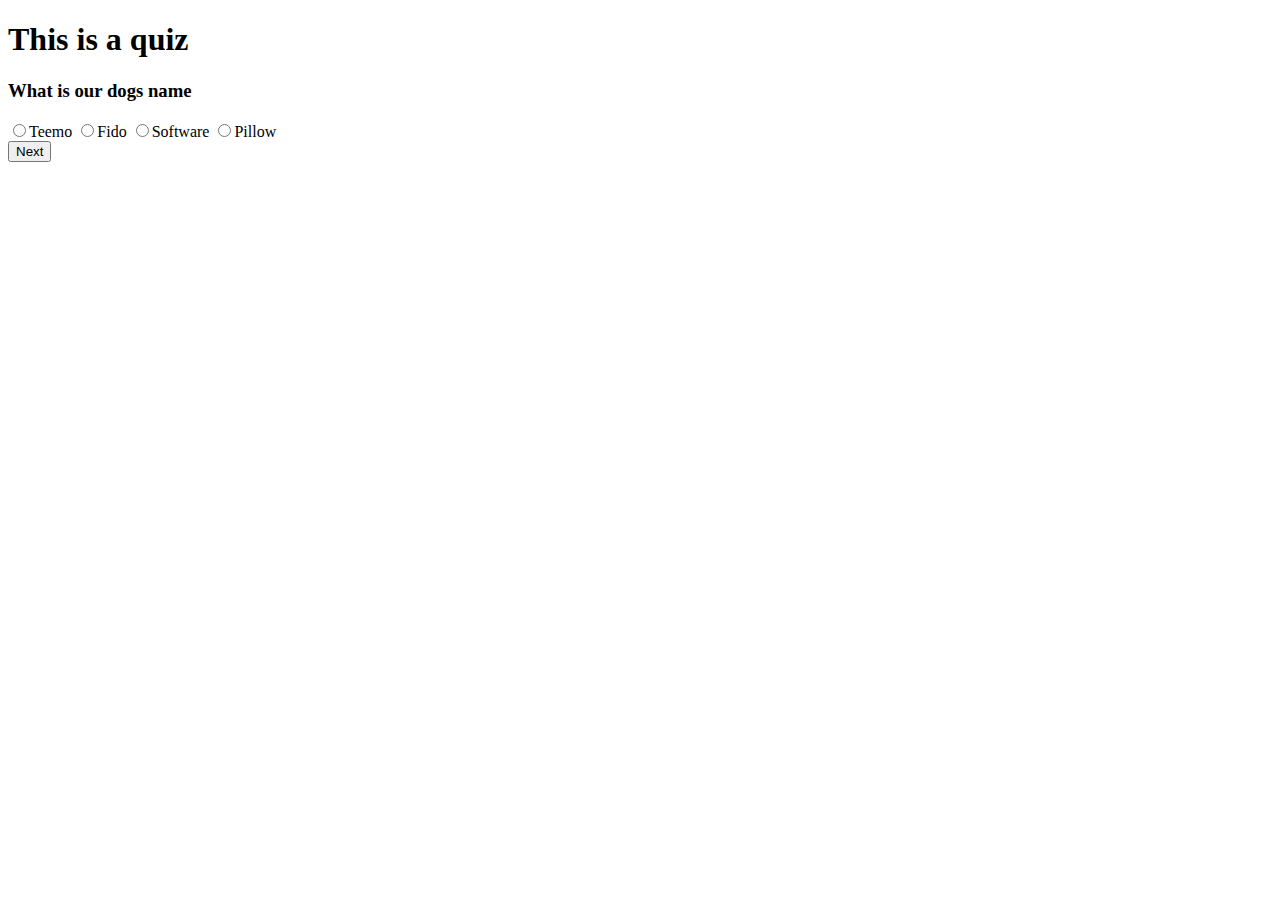
<file: quiz/index.html>
<!DOCTYPE html>
<html>
<head>
	<link rel="stylesheet" type="text/css" href="css/style.css">
	<title>Quiz game</title>
</head>
<body>
	<div class="container">
		<h1 id="title">This is a quiz</h1>
		<h3 id="question">Hi</h3>
		<div class="answers">
			<input type="radio" name="answer1" id="radio0"><span id='answer1t'>answer1</span>
			<input type="radio" name="answer1" id="radio2"><span id='answer2t'>answer1</span>
			<input type="radio" name="answer1" id="radio3"><span id='answer3t'>answer1</span>
			<input type="radio" name="answer1" id="radio1"><span id='answer4t'>answer1</span>
		</div>
		<button id="next">Next</button>



	</div>


</body>
<script src="https://ajax.googleapis.com/ajax/libs/jquery/3.2.1/jquery.min.js"></script>
<script type="text/javascript" src="js/app.js"></script>
</html>
</file>
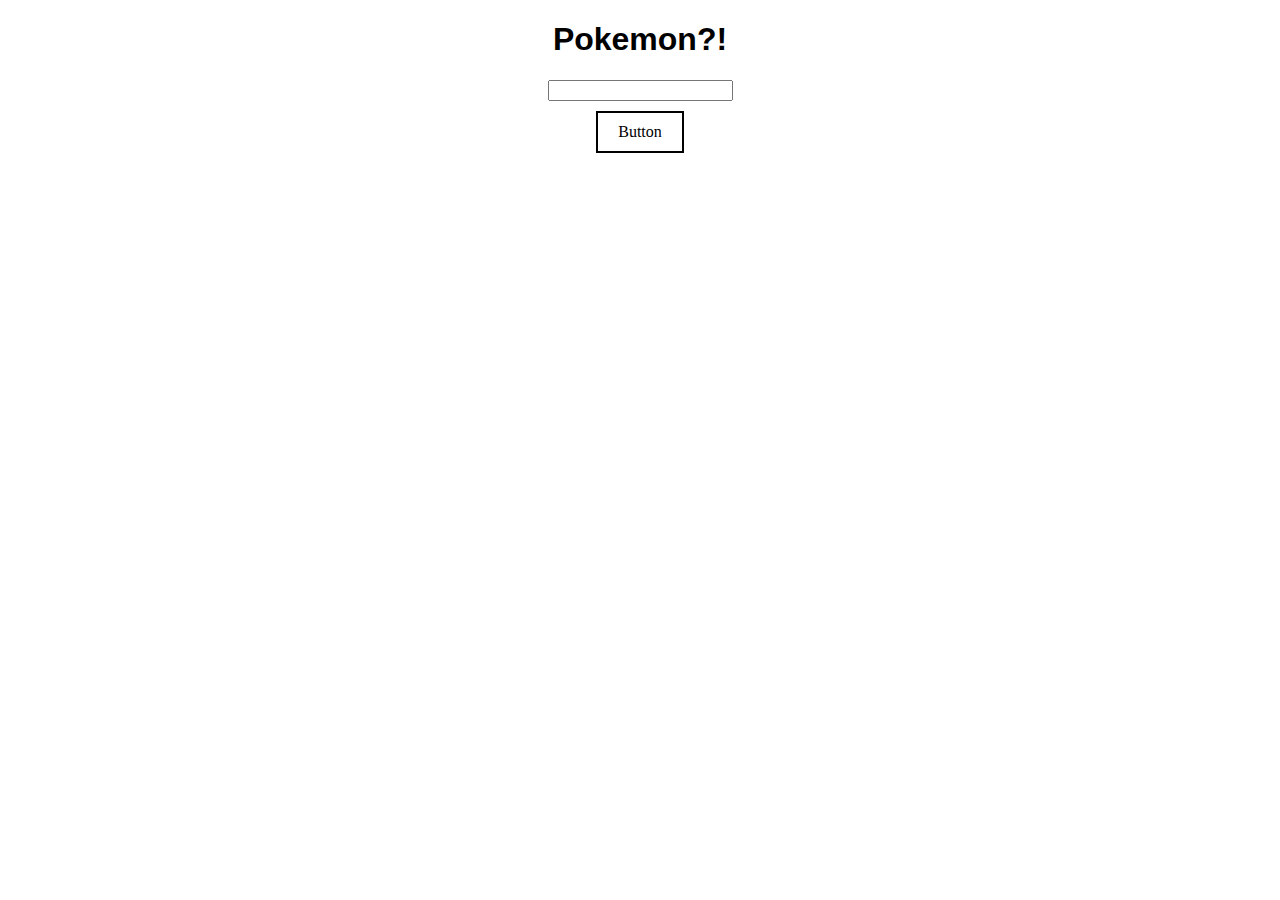
<file: api-testing/pokemon/index.html>
<!DOCTYPE html>
<html>
<head>
	<link rel="stylesheet" type="text/css" href="css/main.css">	
</head>
<body>
	<div class="container">
		<h1 class=''>Pokemon?!</h1>
		<input type="text" name="input">
		<div class="button" id="request">Button</div>
	</div>
	<script src="https://ajax.googleapis.com/ajax/libs/jquery/2.1.3/jquery.min.js"></script>
	<script src="js/app.js"></script>
</body>


</html>
</file>
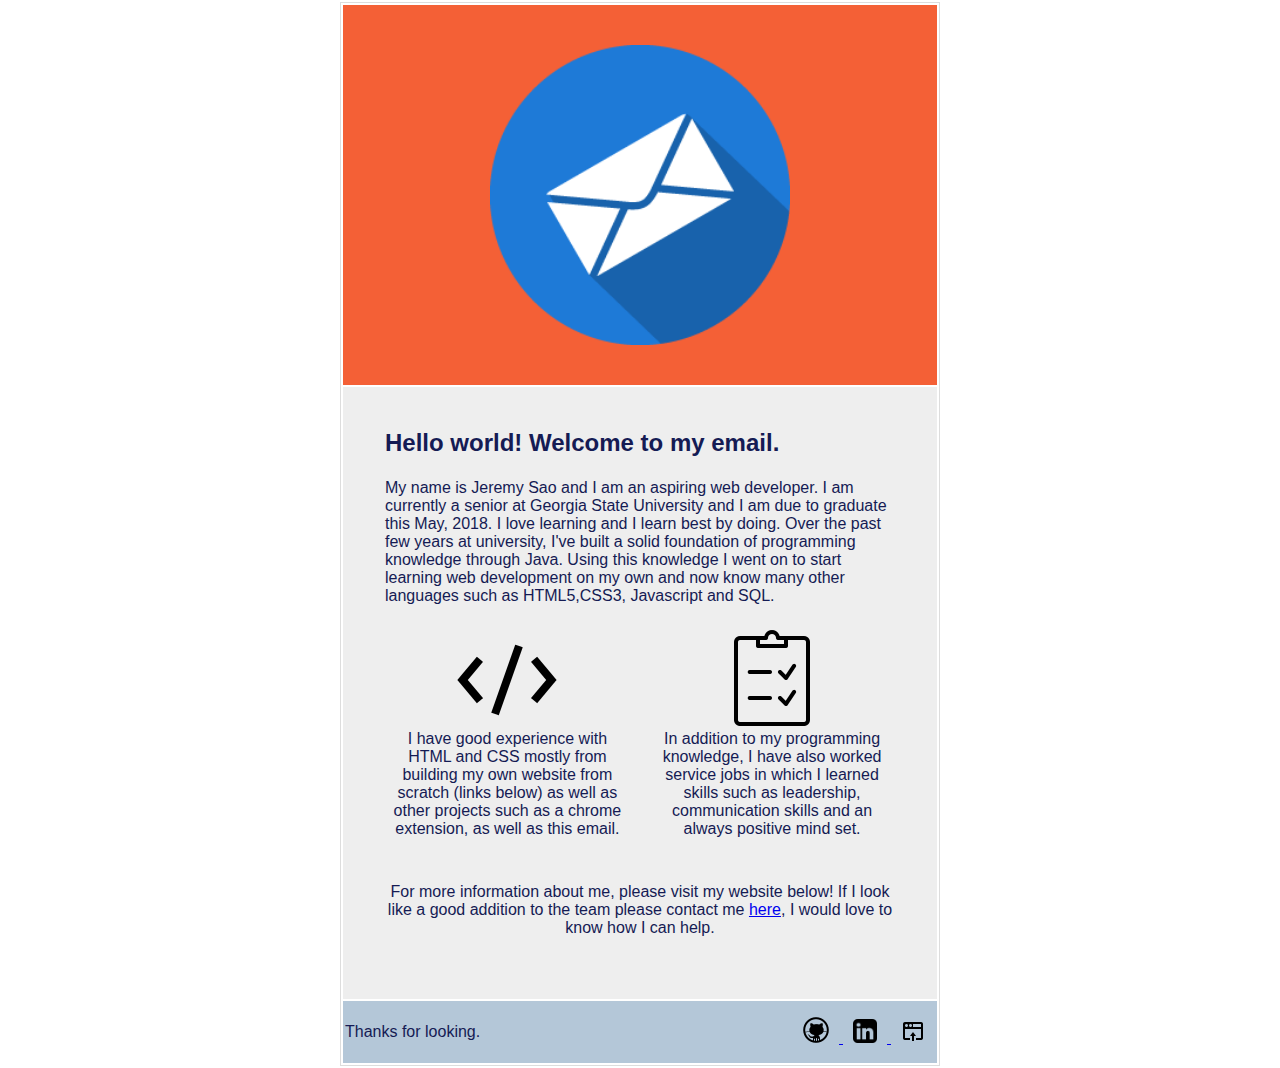
<file: profile/emailProject/email.html>
<!DOCTYPE html PUBLIC "-//W3C//DTD XHTML 1.0 Transitional//EN" "http://www.w3.org/TR/xhtml1/DTD/xhtml1-transitional.dtd">
<html xmlns="http://www.w3.org/1999/xhtml">
  <head>
    <meta http-equiv="Content-Type" content="text/html; charset=UTF-8" />
    <title>The Jeremy Sao Email</title>
    <meta name="viewport" content="width=device-width, initial-scale=1.0"/>
  </head>
  <body style="margin:0; padding:0;">
    <table  cellpadding="0" width="100%">
      <tr>
        <td>
          <table border="0" cellpadding="0" width="600px" align="center"  style="border: 1px solid #DDDDDD">
            <tr bgcolor="#F46036">
              <td align="center">
                <img src="./Email.png" alt="email picture" width="300px" height="300px" style="display: block; padding: 40px 0 40px 0;"/>
              </td>
            </tr>
            <tr bgcolor="#EEEEEE" align="center">
              <td style="padding:40px 40px 40px 40px;">
                <table border="0" cellpadding="0" width="100%" align="center">
                  <tr>
                    <td style="color:#151B54; font-size:24px; font-family:Arial, sans-serif;">
                      <b>Hello world! Welcome to my email.</b>
                    </td>
                  </tr>
                  <tr>
                    <td style="padding:20px 0 20px 0; color:#151B54; font-size:16px; font-family:Arial, sans-serif;">
                      My name is Jeremy Sao and I am an aspiring web developer. I am currently a senior at Georgia State University and I am due to graduate this May, 2018. I love learning and I learn best by doing. Over the past few years at university, I've built a solid foundation of programming knowledge
                      through Java. Using this knowledge I went on to start learning web development on my own and now know many other languages such as HTML5,CSS3, Javascript and SQL.
                    </td>
                  </tr>
                  <tr>
                    <td width="100%">
                      <table border="0" align="center">
                        <tr>
                          <td width="260px" valign="top" align="center" style="color:#151B54; font-size:16px; font-family:Arial, sans-serif;">
                            <img src="./html.png" width="100px" height="100px" style="display: block;" alt="html"/>
                            I have good experience with HTML and CSS mostly from building my own website from scratch (links below) as well as other projects such as a chrome extension, as well as this email.
                          </td>
                          <td width="20px">
                          </td>
                          <td width="260px" valign="top" align="center" style="color:#151B54; font-size:16px; font-family:Arial, sans-serif;">
                            <img src="./checklist.png" width="100px" height="100px" style="display: block;" alt="checklist"/>
                            In addition to my programming knowledge, I have also worked service jobs in which I learned skills such as leadership, communication skills and an always positive mind set.
                          </td>
                        </tr>
                      </table>
                    </td>
                  </tr>
                  <tr align="center">
                    <td style="padding:40px 0 20px 0; color:#151B54; font-size:16px; font-family:Arial, sans-serif;">
                      For more information about me, please visit my website below! If I look like a good addition to the team please contact me <a href="mailto:jsao1@student.gsu.edu" target="_top">here</a>, I would love to know how I can help.
                    </td>
                  </tr>
                </table>
              </td>
            </tr>
            <tr bgcolor="#B4C7D8">
              <td>
                <table border="0" cellpadding="0" width="100%" align="center">
                  <tr>
                    <td style="padding: 20px 0 20px 0;color:#151B54; font-size:16px; font-family:Arial, sans-serif;">
                      Thanks for looking.
                    </td>
                    <td align="right">
                      <a href="http://github.com/JaySao" target="_blank">
                        <img src="./github.png" width="26px" height="26px" style="display: inline-block; padding: 0 10px 0 10px" alt="github icon"/>
                      </a>
                      <a href="https://www.linkedin.com/in/jeremy-sao-194566155/" target="_blank">
                        <img src="./linkedin.png" width="24px" height="24px" style="display: inline-block; padding: 0 10px 0 10px" alt="linkedin icon"/>
                      </a>
                      <a href="http://jeremysao.com" target="_blank">
                        <img src="./open.png" width="24px" height="24px" style="display: inline-block; padding: 0 10px 0 10px" alt="website icon"/>
                      </a>
                    </td>
                  </tr>
                </table>
              </td>
            </tr>
          </table>
        </td>
      </tr>
    </table>
  </body>
  </html>
</file>
<file: quiz/css/style.css>
.p{
	display: inline;
}
</file>
<file: api-testing/pokemon/css/main.css>
h1{
	font-family: Arial, sans-serif;
}
.container,h1{
	text-align: center;
}
.container{
	margin: auto;
	width: 50%;
}
.container, .button{
	width: 50%;
	margin:auto;
	margin-top: 10px;
}
.button{
	border: 2px solid black;
	padding: 10px 20px;
	max-width: fit-content;
}
.button:hover{
	cursor: pointer;
	background-color: red;
}
.grow{
	font-size: 100px;
}
</file>
